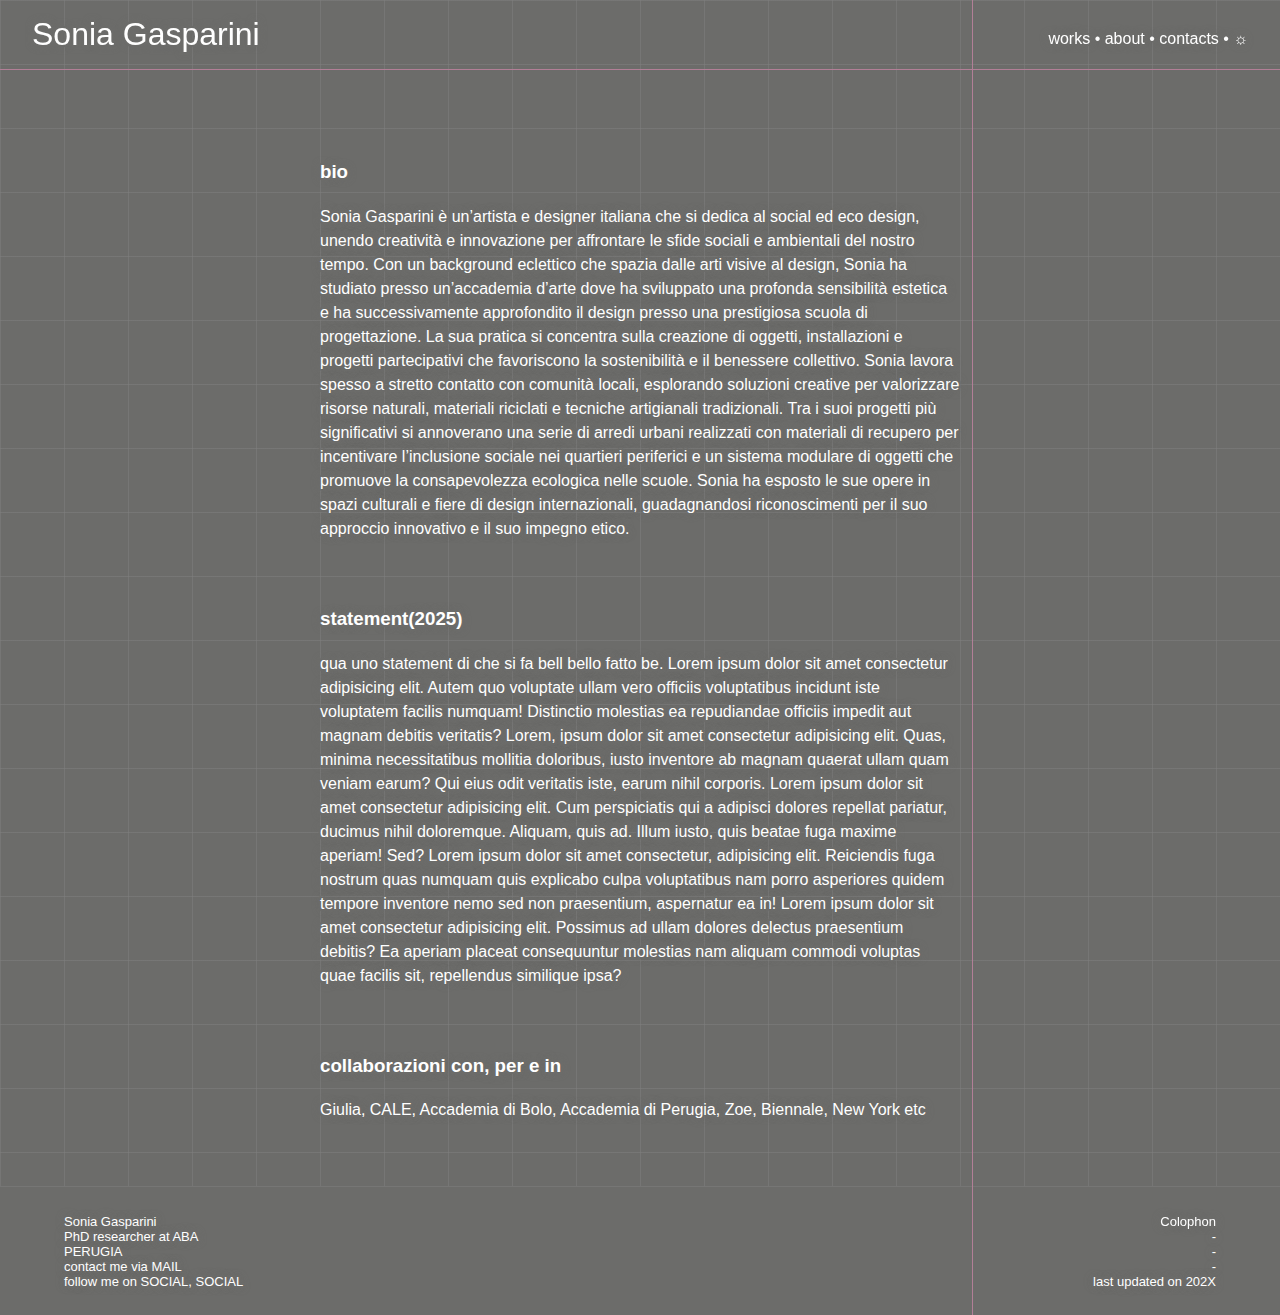
<file: about.html>
<!DOCTYPE html>
<html>
<head>
    <meta charset="UTF-8">
    <meta name="viewport" content="width=device-width, initial-scale=1.0">
    <link rel="stylesheet" href="style.css">
    <link rel="stylesheet" href="navbar.css">
    <title>about</title>
</head>
<body>

    <div id="black-panel">    
        <a href="index.html">· home</a>
        <br>
        <a href="works.html">· works</a>
        <br>
        <a href="about.html">· about</a>
        <br>
        <a href="contacts.html">· contacts</a>
        <br>
        · <div class="hand-toggler">⇔</div>
        <br>
        · <div class="theme-toggler"> ☼</div>
    </div>

    <div id="horizontal-line"></div>
    
    <div class="container">

        <div class="header" id="myHeader">
            <div id="nav-icon3">
                <span></span>
                <span></span>
                <span></span>
                <span></span>
            </div>
            <div id="mainName"> <a id="mainNameLink" href="index.html">Sonia Gasparini</a></div>
            <div id="mainMenu">
                <div class="hover-underline-animation">
                    <a href="works.html">works</a>
                </div>
                •
                <div class="hover-underline-animation">
                    <a href="about.html">about</a>
                </div>
                •
                <div class="hover-underline-animation">
                    <a href="contacts.html">contacts</a>
                </div>
                •
                <div class="hover-underline-animation">
                    <div class="theme-toggler">☼</div>
                </div>
            </div>
            <div class="line"></div>
        </div>

        <div class="bodyText">
            <h3>bio</h3>
            Sonia Gasparini è un’artista e designer italiana che si dedica al social ed eco design, unendo creatività e innovazione per affrontare le sfide sociali e ambientali del nostro tempo. Con un background eclettico che spazia dalle arti visive al design, Sonia ha studiato presso un’accademia d’arte dove ha sviluppato una profonda sensibilità estetica e ha successivamente approfondito il design presso una prestigiosa scuola di progettazione.

            La sua pratica si concentra sulla creazione di oggetti, installazioni e progetti partecipativi che favoriscono la sostenibilità e il benessere collettivo. Sonia lavora spesso a stretto contatto con comunità locali, esplorando soluzioni creative per valorizzare risorse naturali, materiali riciclati e tecniche artigianali tradizionali.

            Tra i suoi progetti più significativi si annoverano una serie di arredi urbani realizzati con materiali di recupero per incentivare l’inclusione sociale nei quartieri periferici e un sistema modulare di oggetti che promuove la consapevolezza ecologica nelle scuole. Sonia ha esposto le sue opere in spazi culturali e fiere di design internazionali, guadagnandosi riconoscimenti per il suo approccio innovativo e il suo impegno etico.

        </div>

        <div class="bodyText">
            <h3>statement(2025)</h3>
            qua uno statement di che si fa bell bello fatto be.
            Lorem ipsum dolor sit amet consectetur adipisicing elit. Autem quo voluptate ullam vero officiis voluptatibus incidunt iste voluptatem facilis numquam! Distinctio molestias ea repudiandae officiis impedit aut magnam debitis veritatis?
            Lorem, ipsum dolor sit amet consectetur adipisicing elit. Quas, minima necessitatibus mollitia doloribus, iusto inventore ab magnam quaerat ullam quam veniam earum? Qui eius odit veritatis iste, earum nihil corporis.
            Lorem ipsum dolor sit amet consectetur adipisicing elit. Cum perspiciatis qui a adipisci dolores repellat pariatur, ducimus nihil doloremque. Aliquam, quis ad. Illum iusto, quis beatae fuga maxime aperiam! Sed?
            Lorem ipsum dolor sit amet consectetur, adipisicing elit. Reiciendis fuga nostrum quas numquam quis explicabo culpa voluptatibus nam porro asperiores quidem tempore inventore nemo sed non praesentium, aspernatur ea in!
            Lorem ipsum dolor sit amet consectetur adipisicing elit. Possimus ad ullam dolores delectus praesentium debitis? Ea aperiam placeat consequuntur molestias nam aliquam commodi voluptas quae facilis sit, repellendus similique ipsa?
        </div>

        <div class="bodyText">
            <h3>collaborazioni con, per e in</h3>
            Giulia, CALE, Accademia di Bolo, Accademia di Perugia, Zoe, Biennale, New York etc
        </div>

        <div id="footer">
            <div id="footer-text-sx">
                Sonia Gasparini <br>
                PhD researcher at ABA <br> PERUGIA <br>
                contact me via MAIL <br>
                follow me on SOCIAL, SOCIAL
            </div>
            <div id="footer-text-dx">
                <a href="https://www.pierpaoloovarini.it/" target="_blank" class="footer-links">Colophon <br> <br> <br> <br> <br></a><br>
                - <br>
                - <br>
                - <br>
                last updated on 202X
            </div>
        </div>

    </div>
    <script src="navbar.js"></script>
    <script src="theme.js"></script>
    <script src="lefty.js"></script>
</body>
</html>
</file>
<file: style.css>
:root {
  --pink: #B27F97;
  --grey: #6C6C6A;
  --bianchino: #fff;
  --nerone: black;
  --rosso: red;
  --grigino: rgba(128, 128, 128, 0.5);
  --griginoNoAlpha: rgba(128, 128, 128);

  --fondale: var(--bianchino);
  --dettaglio: var(--rosso);
  --scacchi: var(--grigino);
  --fondaleLight: var(--griginoNoAlpha);

  --textcolor: var(--nerone);

  --pageUnit: calc(10vw / 1.6);
}

body {
  margin: 0;
  padding: 0;
  overscroll-behavior: none;
  color: var(--textcolor);
  /* min-height: 100vh; */

  font-family: Arial, Helvetica, sans-serif;
  text-shadow: var(--fondale) 0rem 0rem 1px;
  text-shadow:
 -2px -2px 0 var(--fondale),  
  2px -2px 0 var(--fondale),
  -2px 2px 0 var(--fondale),
  2px 2px 0 var(--fondale),
  0rem 0rem .5rem var(--fondale);

  background-color: var(--fondale);
  background-size: 4rem 4rem;
  background-image:
      linear-gradient(to right, var(--grigino) 1px, transparent 1px),
      linear-gradient(to bottom, var(--grigino) 1px, transparent 1px);
}

/* .container {
  min-height: 100%;
} */

::-webkit-scrollbar {
  display: none;
}

.header {
  position: sticky;
  top: 0;
  padding-top: 1rem;
  background: transparent;
  margin-bottom: 5.5rem;
}

#mainName {
  font-size: 2rem;
  margin-bottom: 1rem;
  margin-left: 2rem;
}

#mainMenu {
  all: unset;
  position: absolute;
  text-align: right;
  right: 0;
  top: 1.9rem;
  right: 2rem;
}

a {
  all: unset;
  cursor: pointer;
  /* display: inline;
  text-decoration: none;
  color: inherit; */
  /* background-color: red; */
}

.bodyText {
  margin-left: 25vw;
  margin-right: 25vw;
  
  margin-top: 2rem;
  margin-bottom: 4rem;
  text-align: left;
  line-height: 1.5;
}

#nav-icon3 {
  display: none;
}

@media only screen and (orientation: portrait) {
  .bodyText{
    margin-top: 8rem;
    margin-left: 10vw;
    margin-right: 10vw;
  }

  #mainName{
    font-size: 2rem;
    margin-left: 10vw;
  }

  #mainMenu{
    display: none;
  }

  #nav-icon3{
    display: block;
  }

  #horizontal-line {
    display: none;
  }
}

.line {
  height: 1px;
  width: 100vw;
  background-color: var(--dettaglio);
}

#horizontal-line {
  
  position: absolute;
  background-color: var(--dettaglio);
  width: 1px;
  height: 100vh;
  right: 24vw;
}

.hover-underline-animation {
  display: inline-block;
  position: relative;
}

.hover-underline-animation::after {
  content: '';
  position: absolute;
  width: 100%;
  transform: scaleX(0);
  height: 1px;
  bottom: 0;
  left: 0;
  background-color: var(--textcolor);
  transform-origin: bottom right;
  transition: transform 0.3s ease-out;
}

.hover-underline-animation:hover::after {
  transform: scaleX(1);
  transform-origin: bottom left;
}

.theme-toggler {
  /* background-color: greenyellow; */
  all: unset;
  cursor: pointer;
  user-select: none;
  line-height: none;
  margin: 0;
  padding: 0;
}

.hand-toggler {
  all: unset;
  line-height: none;
  /* background-color: greenyellow; */
  cursor: pointer;
  user-select: none;
  margin: 0;
  padding: 0;
  line-height: 80%;
}

#footer {
  margin-top: auto;
  bottom: 0;
  height: 8rem;
  background-color: var(--fondale);
  border-top: var(--grigino) 1px solid;
  display: flex;
  align-items: center;
  z-index: 99;
  font-size: small;
}

#footer-text-sx {
  height: 100%;
  width: 50%;
  left: 0;
  display: flex;
  justify-content: left;
  align-items: center;
  margin-left: 5vw;
}

#footer-text-dx {
  height: 100%;
  width: 50%;
  right: 0;
  text-align: right;
  display: flex;
  justify-content: right;
  align-items: center;
  margin-right: 5vw;
}

.footer-links {
  position: absolute;
  /* width: 4rem;
  height: 2rem; */
}
</file>
<file: navbar.css>
/* Icon 1 */

#nav-icon1, #nav-icon2, #nav-icon3, #nav-icon4 {
  width: 3.5rem;
  /* height: 1rem; */
  height: 2.5rem;
  /* background-color: violet; */
  position: absolute;
  right: 8.2vw;
  top: 1rem;
  /* margin: 50px auto; */
  margin-top: 0;
  -webkit-transform: rotate(0deg);
  -moz-transform: rotate(0deg);
  -o-transform: rotate(0deg);
  transform: rotate(0deg);
  -webkit-transition: .5s ease-in-out;
  -moz-transition: .5s ease-in-out;
  -o-transition: .5s ease-in-out;
  transition: .5s ease-in-out;
  cursor: pointer;
  z-index: 9999;
}

#nav-icon1 span, #nav-icon3 span, #nav-icon4 span {
  display: block;
  position: absolute;
  height: 2px;
  width: 100%;
  background: var(--textcolor);
  /* background: rgb(53, 53, 53); */
  border-radius: 1px;
  opacity: 1;
  left: 0;
  -webkit-transform: rotate(0deg);
  -moz-transform: rotate(0deg);
  -o-transform: rotate(0deg);
  transform: rotate(0deg);
  -webkit-transition: .25s ease-in-out;
  -moz-transition: .25s ease-in-out;
  -o-transition: .25s ease-in-out;
  transition: .25s ease-in-out;
}

#nav-icon1 span:nth-child(1) {
  top: 0px;
}

#nav-icon1 span:nth-child(2) {
  top: 18px;
}

#nav-icon1 span:nth-child(3) {
  top: 36px;
}

#nav-icon1.open span:nth-child(1) {
  top: 18px;
  -webkit-transform: rotate(135deg);
  -moz-transform: rotate(135deg);
  -o-transform: rotate(135deg);
  transform: rotate(135deg);
}

#nav-icon1.open span:nth-child(2) {
  opacity: 0;
  left: -60px;
}

#nav-icon1.open span:nth-child(3) {
  top: 18px;
  -webkit-transform: rotate(-135deg);
  -moz-transform: rotate(-135deg);
  -o-transform: rotate(-135deg);
  transform: rotate(-135deg);
}

/* Icon 2 */

#nav-icon2 {
}

#nav-icon2 span {
  display: block;
  position: absolute;
  height: 9px;
  width: 50%;
  background: #d3531a;
  opacity: 1;
  -webkit-transform: rotate(0deg);
  -moz-transform: rotate(0deg);
  -o-transform: rotate(0deg);
  transform: rotate(0deg);
  -webkit-transition: .25s ease-in-out;
  -moz-transition: .25s ease-in-out;
  -o-transition: .25s ease-in-out;
  transition: .25s ease-in-out;
}

#nav-icon2 span:nth-child(even) {
  left: 50%;
  border-radius: 0 9px 9px 0;
}

#nav-icon2 span:nth-child(odd) {
  left:0px;
  border-radius: 9px 0 0 9px;
}

#nav-icon2 span:nth-child(1), #nav-icon2 span:nth-child(2) {
  top: 0px;
}

#nav-icon2 span:nth-child(3), #nav-icon2 span:nth-child(4) {
  top: 18px;
}

#nav-icon2 span:nth-child(5), #nav-icon2 span:nth-child(6) {
  top: 36px;
}

#nav-icon2.open span:nth-child(1),#nav-icon2.open span:nth-child(6) {
  -webkit-transform: rotate(45deg);
  -moz-transform: rotate(45deg);
  -o-transform: rotate(45deg);
  transform: rotate(45deg);
}

#nav-icon2.open span:nth-child(2),#nav-icon2.open span:nth-child(5) {
  -webkit-transform: rotate(-45deg);
  -moz-transform: rotate(-45deg);
  -o-transform: rotate(-45deg);
  transform: rotate(-45deg);
}

#nav-icon2.open span:nth-child(1) {
  left: 5px;
  top: 7px;
}

#nav-icon2.open span:nth-child(2) {
  left: calc(50% - 5px);
  top: 7px;
}

#nav-icon2.open span:nth-child(3) {
  left: -50%;
  opacity: 0;
}

#nav-icon2.open span:nth-child(4) {
  left: 100%;
  opacity: 0;
}

#nav-icon2.open span:nth-child(5) {
  left: 5px;
  top: 29px;
}

#nav-icon2.open span:nth-child(6) {
  left: calc(50% - 5px);
  top: 29px;
}

/* Icon 3 */

#nav-icon3 span:nth-child(1) {
  top: 0px;
}

#nav-icon3 span:nth-child(2),#nav-icon3 span:nth-child(3) {
  top: 18px;
}

#nav-icon3 span:nth-child(4) {
  top: 36px;
}

#nav-icon3.open span:nth-child(1) {
  top: 18px;
  width: 0%;
  left: 50%;
}

#nav-icon3.open span:nth-child(2) {
  -webkit-transform: rotate(45deg);
  -moz-transform: rotate(45deg);
  -o-transform: rotate(45deg);
  transform: rotate(45deg);
}

#nav-icon3.open span:nth-child(3) {
  -webkit-transform: rotate(-45deg);
  -moz-transform: rotate(-45deg);
  -o-transform: rotate(-45deg);
  transform: rotate(-45deg);
}

#nav-icon3.open span:nth-child(4) {
  top: 18px;
  width: 0%;
  left: 50%;
}

/* Icon 4 */

#nav-icon4 {
}

#nav-icon4 span:nth-child(1) {
  top: 0px;
  -webkit-transform-origin: left center;
  -moz-transform-origin: left center;
  -o-transform-origin: left center;
  transform-origin: left center;
}

#nav-icon4 span:nth-child(2) {
  top: 18px;
  -webkit-transform-origin: left center;
  -moz-transform-origin: left center;
  -o-transform-origin: left center;
  transform-origin: left center;
}

#nav-icon4 span:nth-child(3) {
  top: 36px;
  -webkit-transform-origin: left center;
  -moz-transform-origin: left center;
  -o-transform-origin: left center;
  transform-origin: left center;
}

#nav-icon4.open span:nth-child(1) {
  -webkit-transform: rotate(45deg);
  -moz-transform: rotate(45deg);
  -o-transform: rotate(45deg);
  transform: rotate(45deg);
  top: -3px;
  left: 8px;
}

#nav-icon4.open span:nth-child(2) {
  width: 0%;
  opacity: 0;
}

#nav-icon4.open span:nth-child(3) {
  -webkit-transform: rotate(-45deg);
  -moz-transform: rotate(-45deg);
  -o-transform: rotate(-45deg);
  transform: rotate(-45deg);
  top: 39px;
  left: 8px;
}

/* pannello che si apre */
#black-panel{

  opacity: 0;
  right: 0;
  position: absolute;
  height: 100vh;
  width: 60vw;
  background-color: var(--fondale);
  border-left: solid var(--dettaglio) 1px;
  border-radius: 2px;
  font-size: 1.5rem;
  /* color: white; */
  /* padding: 0.5rem 1rem; */
  padding-top: 6rem;
  padding-left: 2rem;
  pointer-events: none;

  transition: all 0.25s ease;
}
</file>
